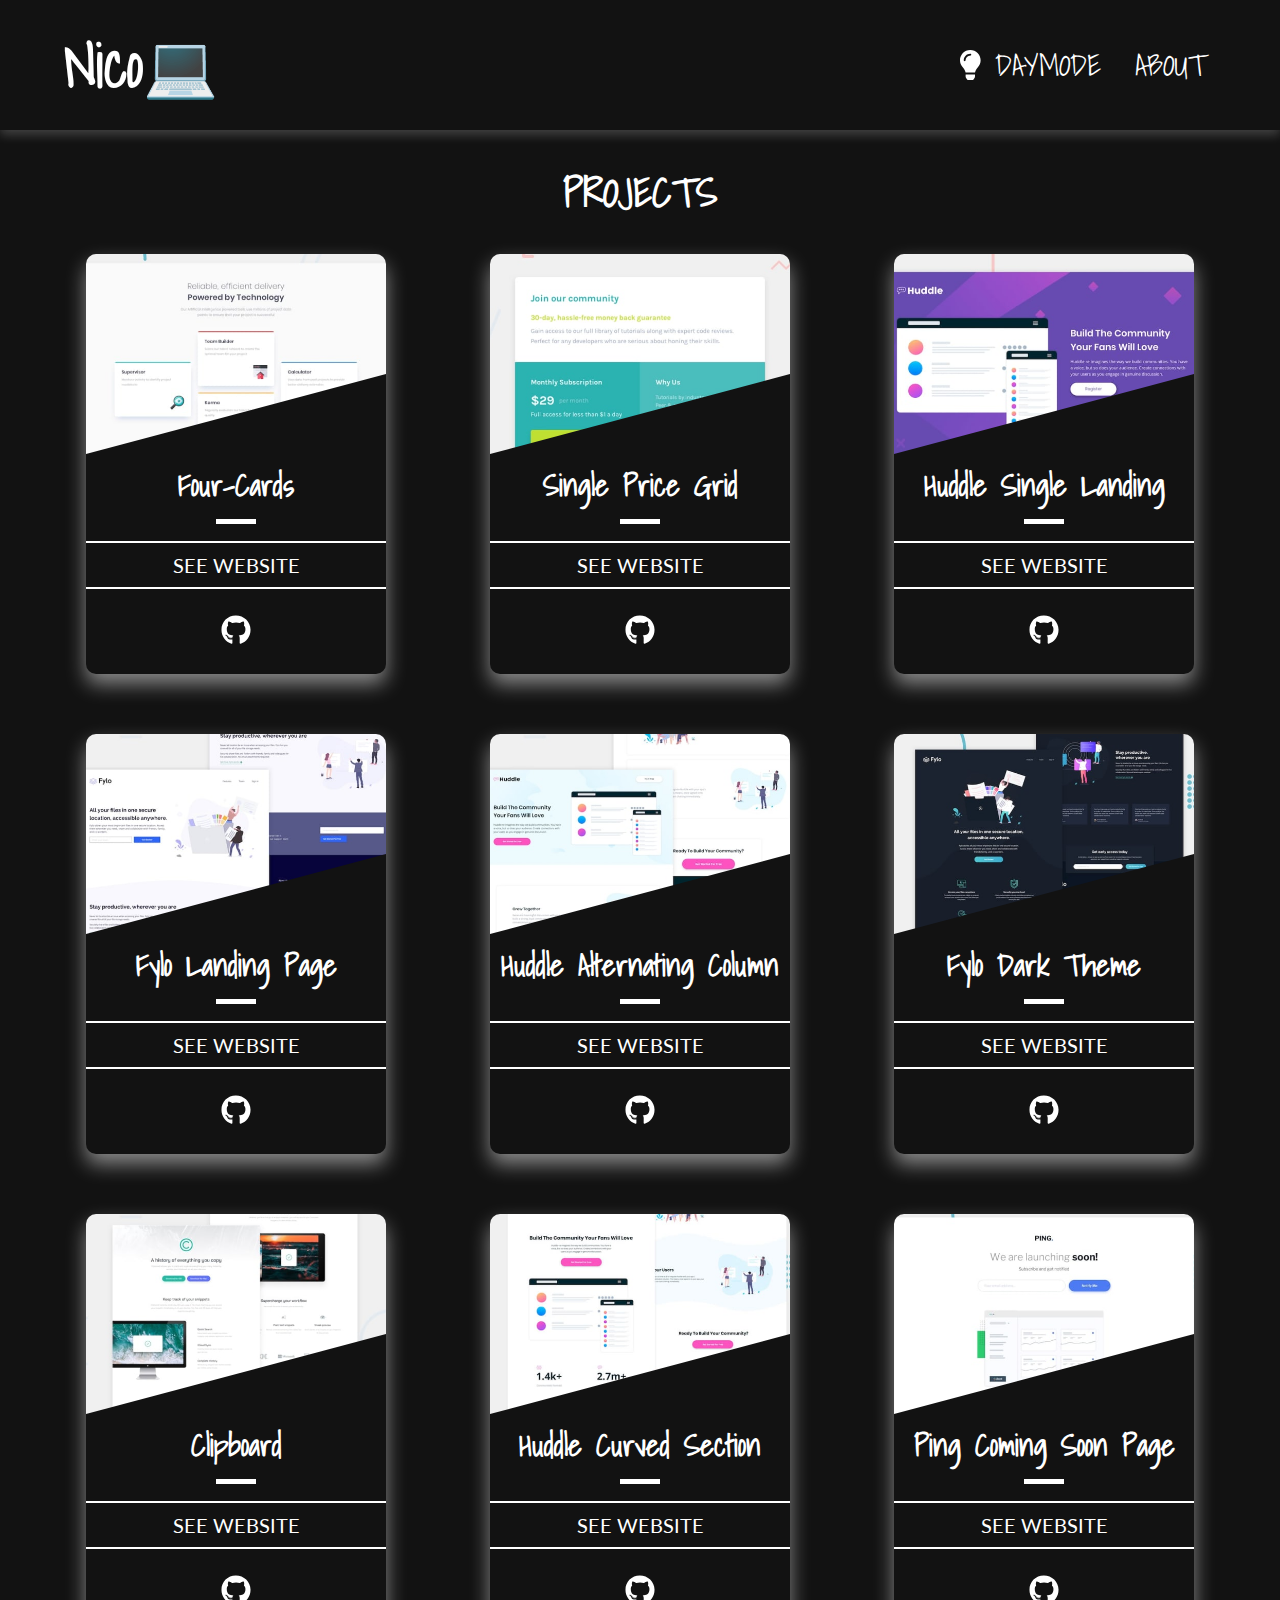
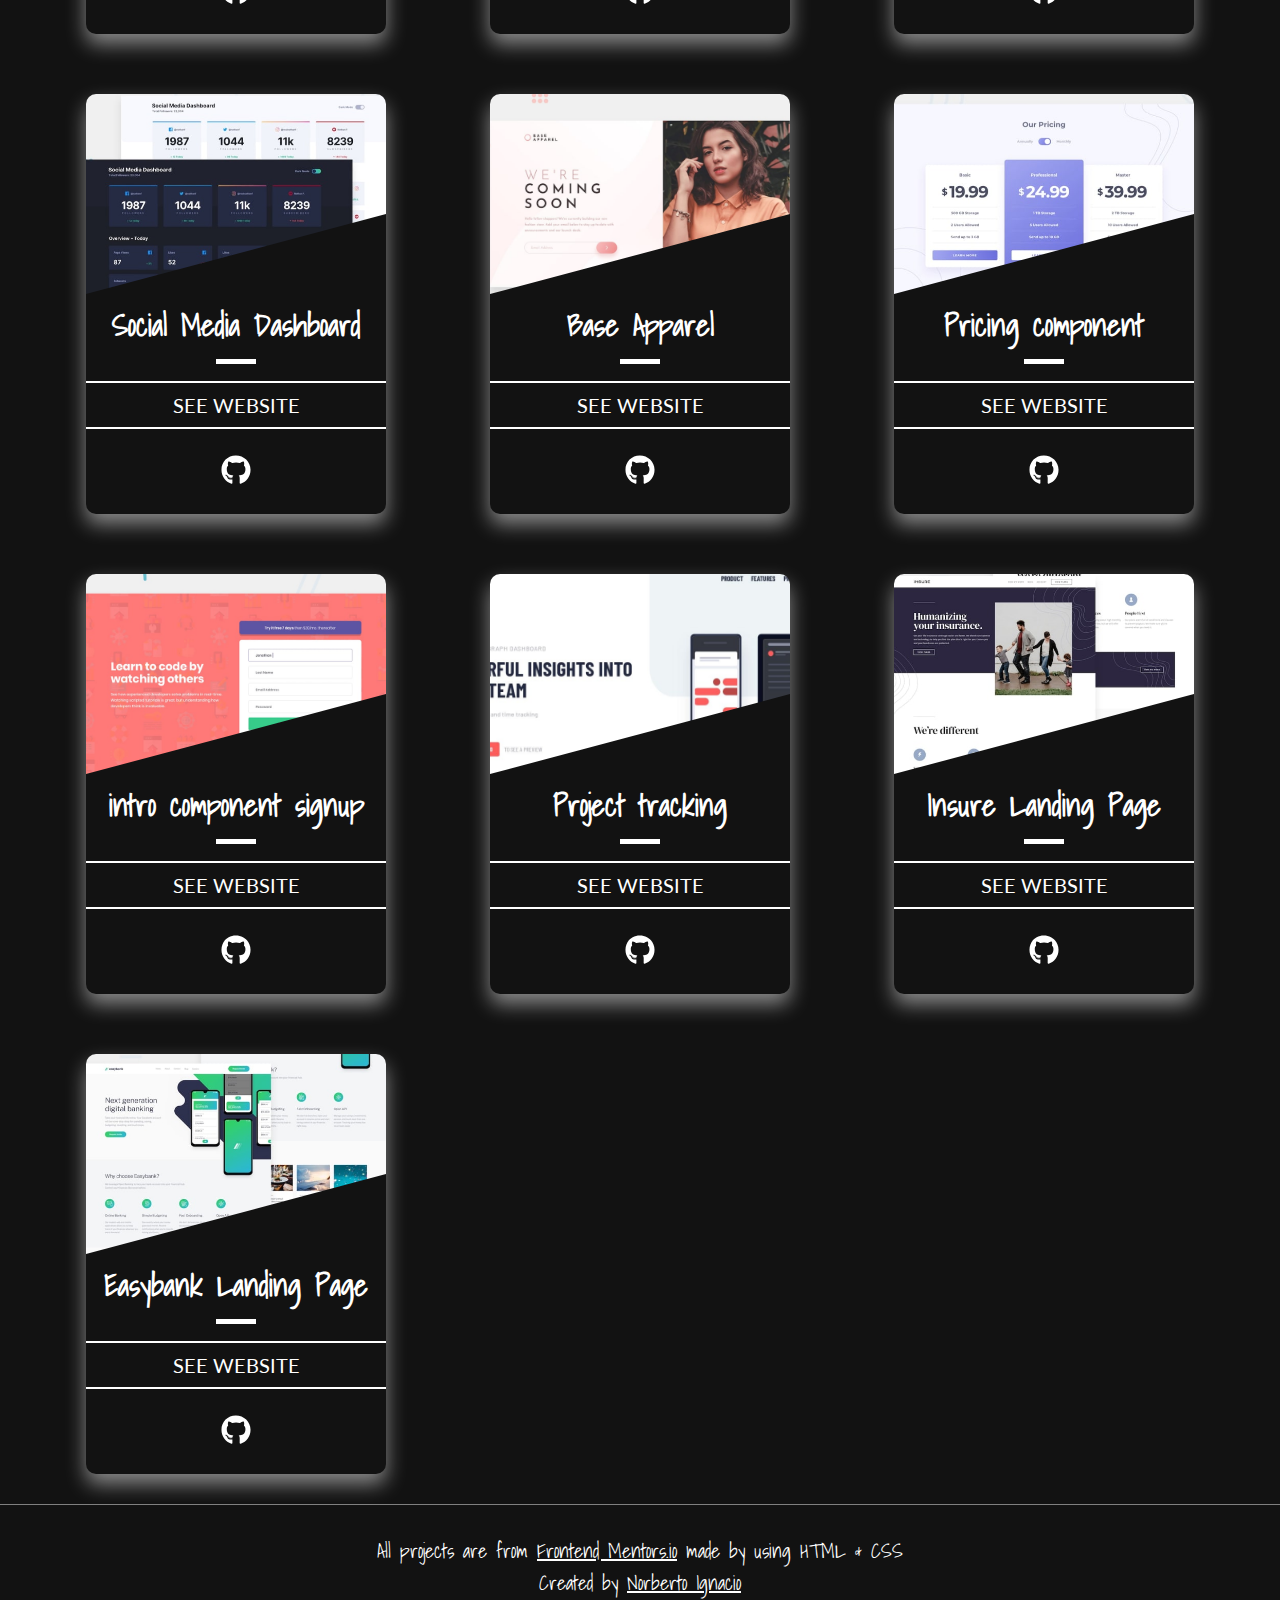
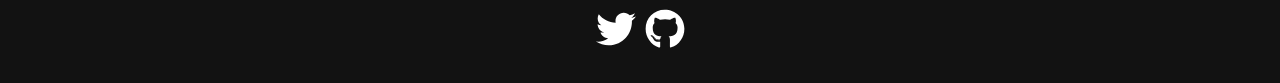
<file: index.html>
<!DOCTYPE html>
<html lang="en">
<head>
    <meta charset="UTF-8">
    <meta name="viewport" content="width=device-width, initial-scale=1.0">
    <title>FrontEnd Mentor Projects By Nico Ignacio</title>

    <link rel="shortcut icon" href="./img/favicon.ico" type="image/x-icon">
    <link rel="stylesheet" href="style.css">
    <link rel="stylesheet" href="components.css">
    <link href="https://fonts.googleapis.com/css?family=Shadows+Into+Light&display=swap" rel="stylesheet">
    <link href="https://fonts.googleapis.com/css?family=Lato:400,700&display=swap" rel="stylesheet">
    <script src="./all.js"></script>
</head>
<body>

    <header class="header">
        <nav class="navbar">
            <h1 class="navbar__logo">
                Nico💻
            </h1>

            <div class="nav__link">
                <a href="daymode.html" class="navbar__link special"><i class="fas fa-lightbulb"></i> daymode</a>
                <a href="#footer" class="navbar__link">About</a>
            </div>
         
        </nav>

      
    </header>
    
    <main>
        <h2 class="main__title">PROJECTS</h2>
        <div class="container">

            
            <div class="card clipboard">
                <div class="card__imgholder"><img src="/img/clipboard.jpg" alt="Cardboard" class="card__img"></div>
                <h2 class="card__title">Clipboard</h2>
                <a href="https://clipboard-by-nico.netlify.com" class="btn" target="_blank">SEE WEBSITE</a>
                <a href="https://github.com/theAspiringDev1/Clipboard" class="link" target="_blank"><i class="fab fa-github icon"></i></a> 
            </div>

            <div class="card four-card">
                <div class="card__imgholder"><img src="/img/four-card.jpg" alt="fourcard" class="card__img"></div>
                <h2 class="card__title">Four-Cards</h2>
                <a href="https://four-card-challenge-by-nico.netlify.com" class="btn" target="_blank">SEE WEBSITE</a>
                <a href="https://github.com/theAspiringDev1/Four-Cards" class="link" target="_blank"><i class="fab fa-github icon"></i></a> 
            </div>

            <div class="card single-price">
                <div class="card__imgholder"><img src="/img/singleprice.jpg" alt="singleprice" class="card__img"></div>
                <h2 class="card__title">Single Price Grid</h2>
                <a href="https://single-price-grid-by-nico.netlify.com" class="btn" target="_blank">SEE WEBSITE</a>
                <a href="https://github.com/theAspiringDev1/Simple-Price-Grid-Challenge" class="link" target="_blank"><i class="fab fa-github icon"></i></a> 
            </div>

            <div class="card huddle-single">
                <div class="card__imgholder"><img src="/img/huddle-single.jpg" alt="Huddle-Landing-Page-Single" class="card__img"></div>
                <h2 class="card__title">Huddle Single Landing</h2>
                <a href="https://huddle-single-landing-page.netlify.com" class="btn" target="_blank">SEE WEBSITE</a>
                <a href="https://github.com/theAspiringDev1/Huddle-Landing-Page-Single" class="link" target="_blank"><i class="fab fa-github icon"></i></a> 
            </div>

            <div class="card fylo-landing">
                <div class="card__imgholder"><img src="/img/fylo-two-column.jpg" alt="fylo-two-column" class="card__img"></div>
                <h2 class="card__title">Fylo Landing Page</h2>
                <a href="https://fylo-landing-page-challenge.netlify.com" class="btn" target="_blank">SEE WEBSITE</a>
                <a href="https://github.com/theAspiringDev1/Fylo-Landing-Page" class="link" target="_blank"><i class="fab fa-github icon"></i></a> 
            </div>

            <div class="card huddle-alternate">
                <div class="card__imgholder"><img src="/img/huddle-alternate.jpg" alt="huddle-alternate" class="card__img"></div>
                <h2 class="card__title">Huddle Alternating Column</h2>
                <a href="https://huddle-page-with-alternating-column-by-nico.netlify.com" class="btn" target="_blank">SEE WEBSITE</a>
                <a href="https://github.com/theAspiringDev1/Huddle-Landing-Page-with-Alternating-Column" class="link" target="_blank"><i class="fab fa-github icon"></i></a> 
            </div>

            <div class="card fylo-dark">
                <div class="card__imgholder"><img src="/img/fylo-dark.jpg" alt="Huddle-Landing-Page-Single" class="card__img"></div>
                <h2 class="card__title">Fylo Dark Theme</h2>
                <a href="https://fylo-dark-theme-nico.netlify.com" class="btn" target="_blank">SEE WEBSITE</a>
                <a href="https://github.com/theAspiringDev1/Fylo-dark-theme" class="link" target="_blank"><i class="fab fa-github icon"></i></a> 
            </div>

            <div class="card huddle-curved">
                <div class="card__imgholder"><img src="/img/huddle-with-curves.jpg" alt="fylo-two-column" class="card__img"></div>
                <h2 class="card__title">Huddle Curved Section</h2>
                <a href="https://huddle-with-curves-by-nico.netlify.com" class="btn" target="_blank">SEE WEBSITE</a>
                <a href="https://github.com/theAspiringDev1/Huddle-with-Curved-Sections" class="link" target="_blank"><i class="fab fa-github icon"></i></a> 
            </div>

            <div class="card ping">
                <div class="card__imgholder"><img src="/img/ping.jpg" alt="huddle-alternate" class="card__img"></div>
                <h2 class="card__title">Ping Coming Soon Page</h2>
                <a href="https://ping-by-nico.netlify.com" class="btn" target="_blank">SEE WEBSITE</a>
                <a href="https://github.com/theAspiringDev1/Ping-Coming-Soon-Page" class="link" target="_blank"><i class="fab fa-github icon"></i></a> 
            </div>

            <div class="card dashboard">
                <div class="card__imgholder"><img src="/img/dashboard.jpg" alt="social media dashboard" class="card__img"></div>
                <h2 class="card__title">Social Media Dashboard</h2>
                <a href="https://social-media-dashboard-by-nico.netlify.app/index.html" class="btn" target="_blank">SEE WEBSITE</a>
                <a href="https://github.com/theAspiringDev1/Social-Media-Dashboard" class="link" target="_blank"><i class="fab fa-github icon"></i></a> 
            </div>

            <div class="card apparel">
                <div class="card__imgholder"><img src="/img/apparel.jpg" alt="base apparel" class="card__img"></div>
                <h2 class="card__title">Base Apparel</h2>
                <a href="https://base-apparel-by-nico.netlify.app" class="btn" target="_blank">SEE WEBSITE</a>
                <a href="https://github.com/theAspiringDev1/Base-Apparel" class="link" target="_blank"><i class="fab fa-github icon"></i></a> 
            </div>

            <div class="card pricing">
                <div class="card__imgholder"><img src="/img/pricing.jpg" alt="pricing component" class="card__img"></div>
                <h2 class="card__title">Pricing component</h2>
                <a href="https://pricing-component-by-nico.netlify.app" class="btn" target="_blank">SEE WEBSITE</a>
                <a href="https://github.com/theAspiringDev1/Pricing-Component" class="link" target="_blank"><i class="fab fa-github icon"></i></a> 
            </div>

            <div class="card signup">
                <div class="card__imgholder"><img src="/img/signup.jpg" alt="pricing component" class="card__img"></div>
                <h2 class="card__title">intro component signup</h2>
                <a href="https://signup-form-by-nico.netlify.app" class="btn" target="_blank">SEE WEBSITE</a>
                <a href="https://github.com/theAspiringDev1/intro-component-sign-up-form" class="link" target="_blank"><i class="fab fa-github icon"></i></a> 
            </div>

            <div class="card project">
                <div class="card__imgholder"><img src="/img/project.jpg" alt="pricing component" class="card__img"></div>
                <h2 class="card__title">Project tracking</h2>
                <a href="https://project-tracking-intro-by-nico.netlify.app" class="btn" target="_blank">SEE WEBSITE</a>
                <a href="https://github.com/theAspiringDev1/project-tracking-intro" class="link" target="_blank"><i class="fab fa-github icon"></i></a> 
            </div>

            
            <div class="card insure">
                <div class="card__imgholder"><img src="/img/insure.jpg" alt="Insure Landing" class="card__img"></div>
                <h2 class="card__title">Insure Landing Page</h2>
                <a href="https://insure-landing-by-nico.netlify.app" class="btn" target="_blank">SEE WEBSITE</a>
                <a href="https://github.com/theAspiringDev1/Insure" class="link" target="_blank"><i class="fab fa-github icon"></i></a> 
            </div>

            <div class="card easybank">
                <div class="card__imgholder"><img src="/img/easybank.jpg" alt="Easybank Landing" class="card__img"></div>
                <h2 class="card__title">Easybank Landing Page</h2>
                <a href="https://easybank-by-nico.netlify.app" class="btn" target="_blank">SEE WEBSITE</a>
                <a href="https://github.com/theAspiringDev1/Easybank-Landing-Page" class="link" target="_blank"><i class="fab fa-github icon"></i></a> 
            </div>
      
    </main>

    <footer class="footer-holder" id="footer">
        <div class="footer">
            <div class="footer__textblock">
                <p class="footer__title">All projects are from <a href="https://www.frontendmentor.io/challenges" class="footer__link">Frontend Mentors.io</a> made by using HTML & CSS</p>
                
                <p class="footer__title ">Created by <a href="https://github.com/theAspiringDev1" class="footer__link" target="_blank">Norberto Ignacio</a></p>
                <a href="https://twitter.com/theAspiringDev1" target="_blank" class="social__link"><i class="fab fa-twitter fa-2x"></i></a>
                <a href="https://github.com/theAspiringDev1" target="_blank" class="social__link"><i class="fab fa-github fa-2x"></i></a>
            </div>

          
        </div>
    </footer>
 

</body>
</html>
</file>
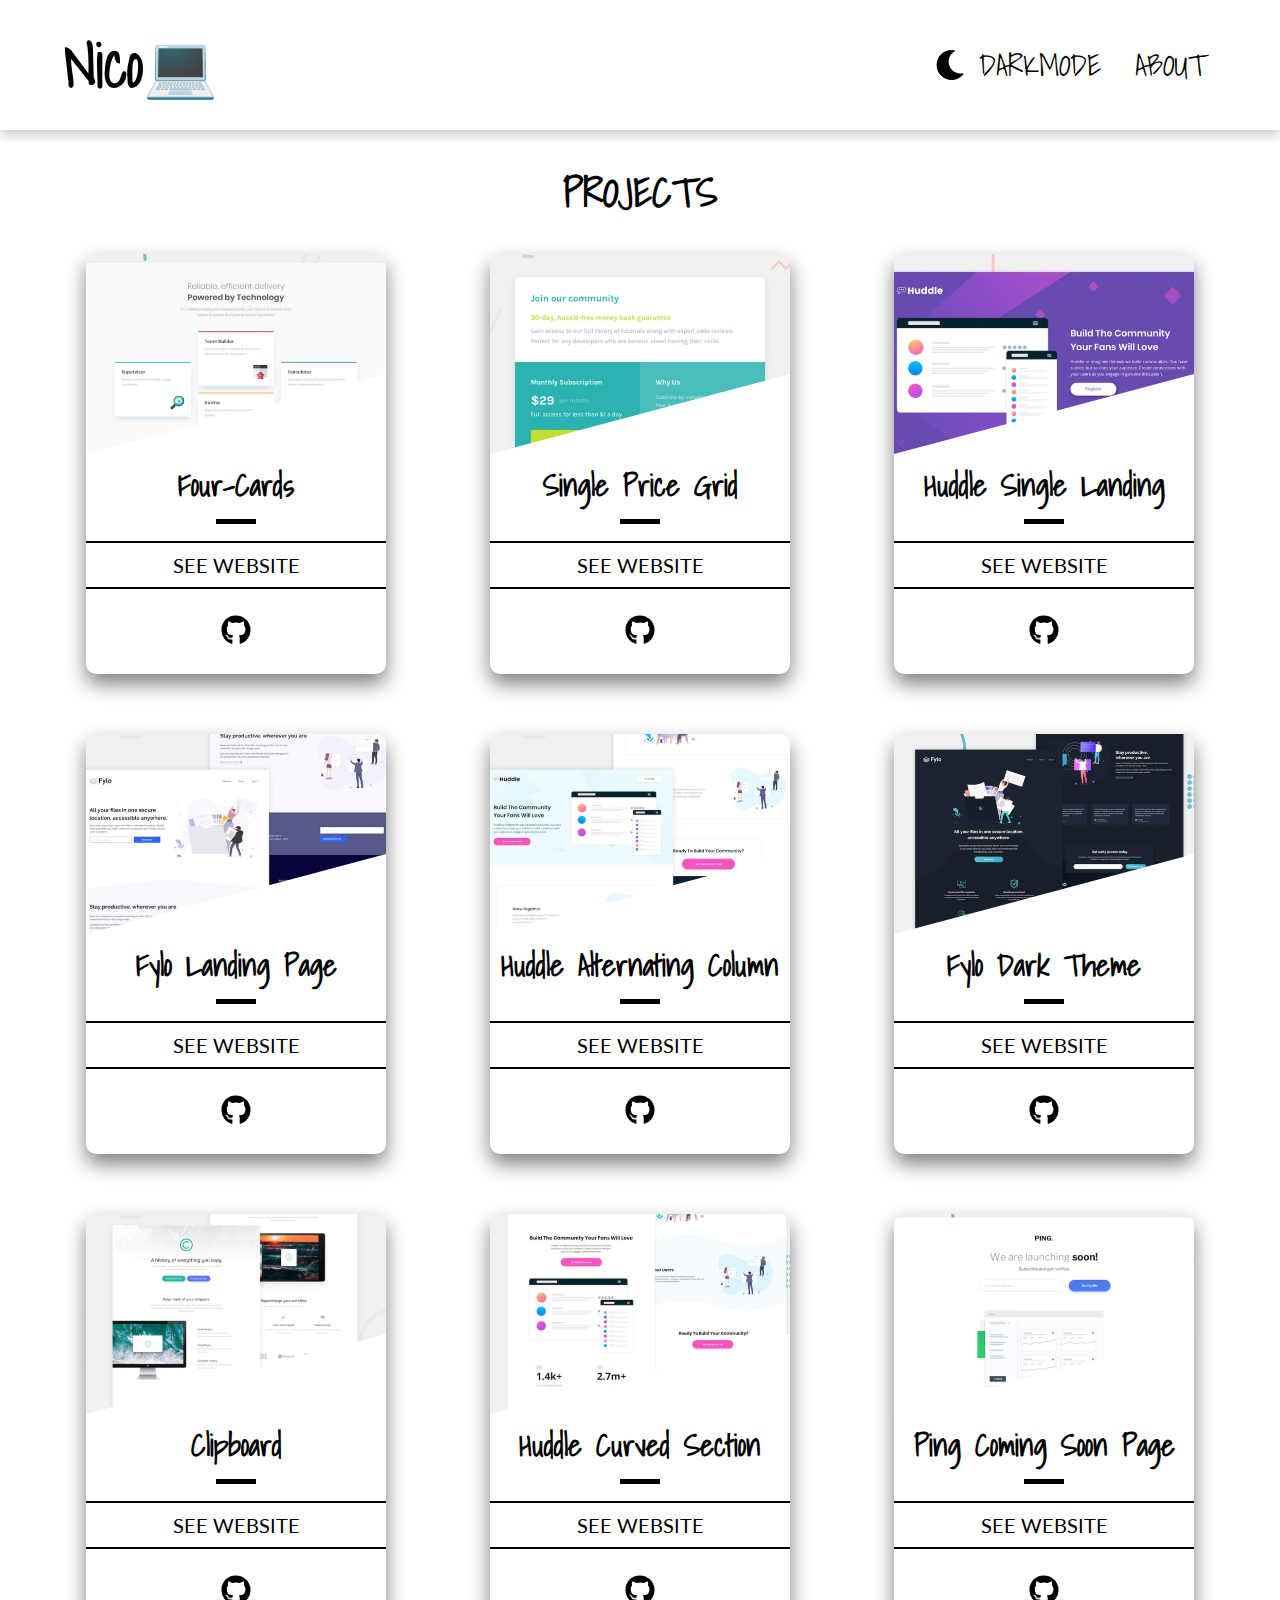
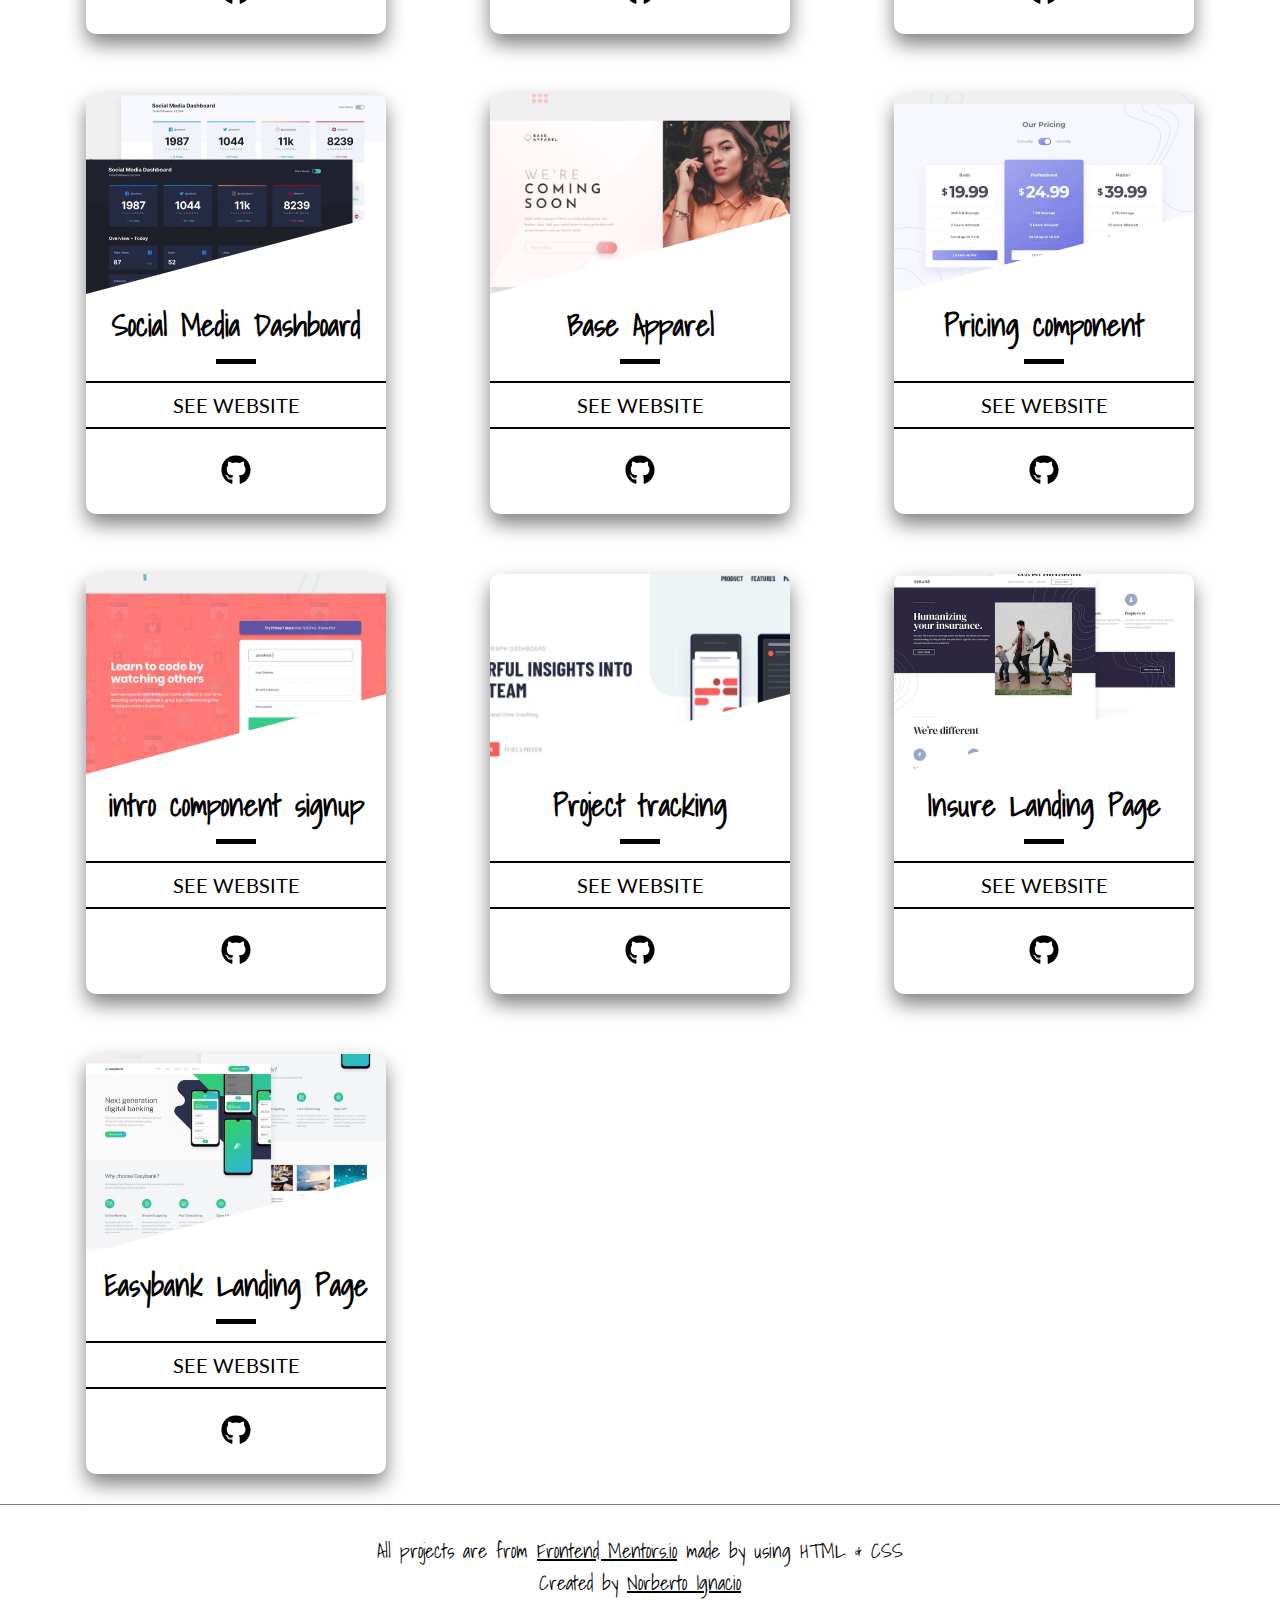
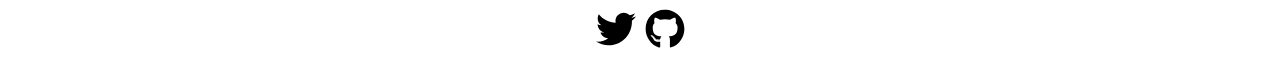
<file: daymode.html>
<!DOCTYPE html>
<html lang="en">
<head>
    <meta charset="UTF-8">
    <meta name="viewport" content="width=device-width, initial-scale=1.0">
    <title>FrontEnd Mentor Projects By Nico Ignacio</title>

    <link rel="shortcut icon" href="./img/favicon.ico" type="image/x-icon">
    <link rel="stylesheet" href="style.css">
    <link rel="stylesheet" href="components.css">
    <link href="https://fonts.googleapis.com/css?family=Shadows+Into+Light&display=swap" rel="stylesheet">
    <link href="https://fonts.googleapis.com/css?family=Lato:400,700&display=swap" rel="stylesheet">
    <script src="./all.js"></script>
</head>
<body class="daymode">

    <header class="header">
        <nav class="navbar">
            <h1 class="navbar__logo">
                Nico💻
            </h1>

            <div class="nav__link">
                <a href="index.html" class="navbar__link special"><i class="fas fa-moon"></i> darkmode</a>
                <a href="#footer" class="navbar__link">About</a>
            </div>
        </nav>

      
    </header>
    
    <main>
        <h2 class="main__title">PROJECTS</h2>
        <div class="container">

            <div class="card clipboard">
                <div class="card__imgholder"><img src="/img/clipboard.jpg" alt="Cardboard" class="card__img"></div>
                <h2 class="card__title">Clipboard</h2>
                <a href="https://clipboard-by-nico.netlify.com" class="btn" target="_blank">SEE WEBSITE</a>
                <a href="https://github.com/theAspiringDev1/Clipboard" class="link" target="_blank"><i class="fab fa-github icon"></i></a> 
            </div>

            <div class="card four-card">
                <div class="card__imgholder"><img src="/img/four-card.jpg" alt="fourcard" class="card__img"></div>
                <h2 class="card__title">Four-Cards</h2>
                <a href="https://four-card-challenge-by-nico.netlify.com" class="btn" target="_blank">SEE WEBSITE</a>
                <a href="https://github.com/theAspiringDev1/Four-Cards" class="link" target="_blank"><i class="fab fa-github icon"></i></a> 
            </div>

            <div class="card single-price">
                <div class="card__imgholder"><img src="/img/singleprice.jpg" alt="singleprice" class="card__img"></div>
                <h2 class="card__title">Single Price Grid</h2>
                <a href="https://single-price-grid-by-nico.netlify.com" class="btn" target="_blank">SEE WEBSITE</a>
                <a href="https://github.com/theAspiringDev1/Simple-Price-Grid-Challenge" class="link" target="_blank"><i class="fab fa-github icon"></i></a> 
            </div>

            <div class="card huddle-single">
                <div class="card__imgholder"><img src="/img/huddle-single.jpg" alt="Huddle-Landing-Page-Single" class="card__img"></div>
                <h2 class="card__title">Huddle Single Landing</h2>
                <a href="https://huddle-single-landing-page.netlify.com" class="btn" target="_blank">SEE WEBSITE</a>
                <a href="https://github.com/theAspiringDev1/Huddle-Landing-Page-Single" class="link" target="_blank"><i class="fab fa-github icon"></i></a> 
            </div>

            <div class="card fylo-landing">
                <div class="card__imgholder"><img src="/img/fylo-two-column.jpg" alt="fylo-two-column" class="card__img"></div>
                <h2 class="card__title">Fylo Landing Page</h2>
                <a href="https://fylo-landing-page-challenge.netlify.com" class="btn" target="_blank">SEE WEBSITE</a>
                <a href="https://github.com/theAspiringDev1/Fylo-Landing-Page" class="link" target="_blank"><i class="fab fa-github icon"></i></a> 
            </div>

            <div class="card huddle-alternate">
                <div class="card__imgholder"><img src="/img/huddle-alternate.jpg" alt="huddle-alternate" class="card__img"></div>
                <h2 class="card__title">Huddle Alternating Column</h2>
                <a href="https://huddle-page-with-alternating-column-by-nico.netlify.com" class="btn" target="_blank">SEE WEBSITE</a>
                <a href="https://github.com/theAspiringDev1/Huddle-Landing-Page-with-Alternating-Column" class="link" target="_blank"><i class="fab fa-github icon"></i></a> 
            </div>

            <div class="card fylo-dark">
                <div class="card__imgholder"><img src="/img/fylo-dark.jpg" alt="Huddle-Landing-Page-Single" class="card__img"></div>
                <h2 class="card__title">Fylo Dark Theme</h2>
                <a href="https://fylo-dark-theme-nico.netlify.com" class="btn" target="_blank">SEE WEBSITE</a>
                <a href="https://github.com/theAspiringDev1/Fylo-dark-theme" class="link" target="_blank"><i class="fab fa-github icon"></i></a> 
            </div>

            <div class="card huddle-curved">
                <div class="card__imgholder"><img src="/img/huddle-with-curves.jpg" alt="fylo-two-column" class="card__img"></div>
                <h2 class="card__title">Huddle Curved Section</h2>
                <a href="https://huddle-with-curves-by-nico.netlify.com" class="btn" target="_blank">SEE WEBSITE</a>
                <a href="https://github.com/theAspiringDev1/Huddle-with-Curved-Sections" class="link" target="_blank"><i class="fab fa-github icon"></i></a> 
            </div>

            <div class="card ping">
                <div class="card__imgholder"><img src="/img/ping.jpg" alt="huddle-alternate" class="card__img"></div>
                <h2 class="card__title">Ping Coming Soon Page</h2>
                <a href="https://ping-by-nico.netlify.com" class="btn" target="_blank">SEE WEBSITE</a>
                <a href="https://github.com/theAspiringDev1/Ping-Coming-Soon-Page" class="link" target="_blank"><i class="fab fa-github icon"></i></a> 
            </div>

            <div class="card dashboard">
                <div class="card__imgholder"><img src="/img/dashboard.jpg" alt="social media dashboard" class="card__img"></div>
                <h2 class="card__title">Social Media Dashboard</h2>
                <a href="https://social-media-dashboard-by-nico.netlify.app/index.html" class="btn" target="_blank">SEE WEBSITE</a>
                <a href="https://github.com/theAspiringDev1/Social-Media-Dashboard" class="link" target="_blank"><i class="fab fa-github icon"></i></a> 
            </div>

            <div class="card apparel">
                <div class="card__imgholder"><img src="/img/apparel.jpg" alt="base apparel" class="card__img"></div>
                <h2 class="card__title">Base Apparel</h2>
                <a href="https://base-apparel-by-nico.netlify.app" class="btn" target="_blank">SEE WEBSITE</a>
                <a href="https://github.com/theAspiringDev1/Base-Apparel" class="link" target="_blank"><i class="fab fa-github icon"></i></a> 
            </div>

            <div class="card pricing">
                <div class="card__imgholder"><img src="/img/pricing.jpg" alt="pricing component" class="card__img"></div>
                <h2 class="card__title">Pricing component</h2>
                <a href="https://pricing-component-by-nico.netlify.app" class="btn" target="_blank">SEE WEBSITE</a>
                <a href="https://github.com/theAspiringDev1/Pricing-Component" class="link" target="_blank"><i class="fab fa-github icon"></i></a> 
            </div>

            <div class="card signup">
                <div class="card__imgholder"><img src="/img/signup.jpg" alt="pricing component" class="card__img"></div>
                <h2 class="card__title">intro component signup</h2>
                <a href="https://signup-form-by-nico.netlify.app" class="btn" target="_blank">SEE WEBSITE</a>
                <a href="https://github.com/theAspiringDev1/intro-component-sign-up-form" class="link" target="_blank"><i class="fab fa-github icon"></i></a> 
            </div>

            <div class="card project">
                <div class="card__imgholder"><img src="/img/project.jpg" alt="pricing component" class="card__img"></div>
                <h2 class="card__title">Project tracking</h2>
                <a href="https://project-tracking-intro-by-nico.netlify.app" class="btn" target="_blank">SEE WEBSITE</a>
                <a href="https://github.com/theAspiringDev1/project-tracking-intro" class="link" target="_blank"><i class="fab fa-github icon"></i></a> 
            </div>

            <div class="card insure">
                <div class="card__imgholder"><img src="/img/insure.jpg" alt="Insure Landing" class="card__img"></div>
                <h2 class="card__title">Insure Landing Page</h2>
                <a href="https://insure-landing-by-nico.netlify.app" class="btn" target="_blank">SEE WEBSITE</a>
                <a href="https://github.com/theAspiringDev1/Insure" class="link" target="_blank"><i class="fab fa-github icon"></i></a> 
            </div>

            <div class="card easybank">
                <div class="card__imgholder"><img src="/img/easybank.jpg" alt="Easybank Landing" class="card__img"></div>
                <h2 class="card__title">Easybank Landing Page</h2>
                <a href="https://easybank-by-nico.netlify.app" class="btn" target="_blank">SEE WEBSITE</a>
                <a href="https://github.com/theAspiringDev1/Easybank-Landing-Page" class="link" target="_blank"><i class="fab fa-github icon"></i></a> 
            </div>
      
    </main>

    <footer class="footer-holder" id="footer">
        <div class="footer">
            <div class="footer__textblock">
                <p class="footer__title">All projects are from <a href="https://www.frontendmentor.io/challenges" class="footer__link">Frontend Mentors.io</a> made by using HTML & CSS</p>
                
                <p class="footer__title ">Created by <a href="https://github.com/theAspiringDev1" class="footer__link" target="_blank">Norberto Ignacio</a></p>
                <a href="https://twitter.com/theAspiringDev1" target="_blank" class="social__link"><i class="fab fa-twitter fa-2x"></i></a>
                <a href="https://github.com/theAspiringDev1" target="_blank" class="social__link"><i class="fab fa-github fa-2x"></i></a>
            </div>

          
        </div>
    </footer>
 

</body>
</html>
</file>
<file: components.css>
/* GENERAL */

.container{
    width: 90%;
    margin:auto;
}


/* CARD */

.card{
    width: 300px;
    height: 400px;
    box-shadow: 0px 1rem 2rem rgba(255,255,255,0.5);
    border-radius: 1rem;
    overflow: hidden;
    text-align: center;
    padding-bottom: 2rem;
    position: relative;
    -webkit-transition: all 300ms ease-in;
    transition: all 300ms ease-in;

    display: -webkit-box;

    display: flex;
    -webkit-box-orient: vertical;
    -webkit-box-direction: normal;
            flex-direction: column;
    -webkit-box-pack: justify;
            justify-content: space-between;
}

.card:hover{
    -webkit-transform: translateY(-1rem);
            transform: translateY(-1rem);
    box-shadow: 5px 1.5rem 3rem rgba(255,255,255,0.5);
}

.card__imgholder{
    flex-basis: 50%;
    overflow: hidden;
    -webkit-clip-path: polygon(0% 0%, 100% 0%, 100% 60%, 0% 100%);
            clip-path: polygon(0% 0%, 100% 0%, 100% 60%, 0% 100%);
}

.card__img{
    width: 100%;
    -webkit-transform:scale(1.2);
            transform:scale(1.2);
    -webkit-transition: all 300ms ease;
    transition: all 300ms ease;
}

.card__img:hover{
    -webkit-transform: scale(1);
            transform: scale(1);
}

.card__title{
    font-size: 3rem;
    font-weight: bold;
    color: white;
}

.card__title::after{
    content: "";
    display: block;
    width: 40px;
    height: 5px;
    background-color: white;
    margin: 1rem auto;
}

.card-links{
    flex-basis: 10%;
    display: inline-block;
}

.link{
    font-size: 3rem;
    color: white;
    -webkit-transition: all 300ms ease;
    transition: all 300ms ease;
}

/* BUTTON */

.btn{
    font-size: 2rem;
    text-decoration: none;
    text-transform: uppercase;
    border-top: 2px solid white;
    border-bottom: 2px solid white;
    margin-bottom: 1rem;
    color: white;
    padding: 1rem;
    font-family: 'Lato',sans-serif;
}

.btn:hover{
    color:black;
    background-color: white;
}


@-webkit-keyframes jitter{
    0%{
        -webkit-transform: rotate(0) scale(0);
                transform: rotate(0) scale(0);
    }

    50%{
        -webkit-transform: rotate(-15deg) scale(1.05);
                transform: rotate(-15deg) scale(1.05);
    }

    75%{
        -webkit-transform: rotate(15deg) scale(1.05);
                transform: rotate(15deg) scale(1.05);
    }

    100%{
        -webkit-transform: rotate(0) scale(1);
                transform: rotate(0) scale(1);
    }
}


@keyframes jitter{
    0%{
        -webkit-transform: rotate(0) scale(0);
                transform: rotate(0) scale(0);
    }

    50%{
        -webkit-transform: rotate(-15deg) scale(1.05);
                transform: rotate(-15deg) scale(1.05);
    }

    75%{
        -webkit-transform: rotate(15deg) scale(1.05);
                transform: rotate(15deg) scale(1.05);
    }

    100%{
        -webkit-transform: rotate(0) scale(1);
                transform: rotate(0) scale(1);
    }
}
</file>
<file: style.css>
/* GENERAL RESET */

*,
*::before,
*::after{
    box-sizing: inherit;
    margin: 0;
    padding: 0;
    text-decoration: none;
}

html{
    font-size: 62.5%;
    scroll-behavior: smooth;
}


body{
    font-family: 'Shadows Into Light', cursive;
    font-weight: 400;
    background-color: #121212;
    color: white;

}



/* Header */

.header{
    padding: 2rem 0;
    box-shadow: 0 5px 1rem rgba(255,255,255,0.2);
}

.navbar{
    width: 90%;
    margin:auto;
    height: 10vh;
    display: -webkit-box;
    display: flex;
    -webkit-box-pack: justify;
            justify-content: space-between;
    -webkit-box-align: center;
            align-items: center;

    font-size: 3rem;
}

.navbar__logo{
    font-family: 'Shadows Into Light', cursive;
}

.special{
    -webkit-animation: jitter 1s ease-in;
            animation: jitter 1s ease-in;
}

.navbar__link{
    color: white;
    text-transform: uppercase;
    display: inline-block;
    margin:0 1rem;
}

.navbar__link:hover,
.footer__link:hover,
.social__link:hover{
    color: green;
}

/* MAIN */

main{
    padding: 3rem 0;
}

.main__title{
    font-size: 4rem;
    text-align: center;
    margin-bottom: 3rem;
}

.container{
    display: grid;
    grid-template-columns: repeat(auto-fit,minmax(320px,1fr));
    grid-gap: 6rem;
    justify-items: center;
}

.four-card{
    -webkit-box-ordinal-group: 2;
            order: 1;
}

.single-price{
    -webkit-box-ordinal-group: 3;
            order: 2;
}

.huddle-single{
    -webkit-box-ordinal-group: 4;
            order: 3;
}

.fylo-landing{
    -webkit-box-ordinal-group: 5;
            order: 4;
}

.huddle-alternate{
    -webkit-box-ordinal-group: 6;
            order: 5;
}

.fylo-dark{
    -webkit-box-ordinal-group: 7;
            order: 6;
}

.clipboard{
    -webkit-box-ordinal-group: 8;
            order: 7;
}

.huddle-curved{
    -webkit-box-ordinal-group: 9;
            order: 8;
}

.ping{
    -webkit-box-ordinal-group: 10;
            order: 9;
}

.dashboard{
    order: 10;
}

.apparel{
    order: 11;
}

.pricing{
    order: 12;
}

.signup{
    order: 13;
}

.project{
    order: 14;
}

.insure{
    order:15;
}

.easybank{
    order: 16;
}
.footer-holder{
    border-top: 1px solid gray;
    padding: 3rem 0;
}

.footer{
    width: 90%;
    margin: auto;
    display: -webkit-box;
    display: flex;
    -webkit-box-pack: center;
            justify-content: center;
    -webkit-box-align: center;
            align-items: center;
    font-size: 2rem;
    text-align: center;
}

.footer__link{
    color: white;
    text-decoration: underline;
}

.social__link{
    display: inline-block;
    color: white;
    margin-top: 1rem;
}

/* DAYMODE EFFECT */

.daymode{
    background-color: white;
    color: black;
}

.daymode .header{
    box-shadow: 0 5px 1rem rgba(0,0,0,0.2);
}

.daymode .card{
    box-shadow: 0px 1rem 2rem rgba(0,0,0,0.5);
}

.daymode .card:hover{
    -webkit-transform: translateY(-1rem);
            transform: translateY(-1rem);
    box-shadow: 5px 1.5rem 3rem rgba(0,0,0,0.5);
}

.daymode .card__title{
    color: black;
}

.daymode .card__title::after{
    background-color: black;
}

.daymode .link{
    color: black;
}

.daymode .btn{
    border-top: 2px solid black;
    border-bottom: 2px solid black;
    color: black;
 
}

.daymode .btn:hover{
    color:white;
    background-color: black;
}

.daymode .navbar__link{
    color: black;
}

.daymode .footer__link,
.daymode .social__link{
    color: black;
}


.navbar__link:hover,
.footer__link:hover,
.social__link:hover{
    color: green;
}



@media(max-width:430px){
    .navbar{
        font-size: 2rem;
    }
}
</file>
